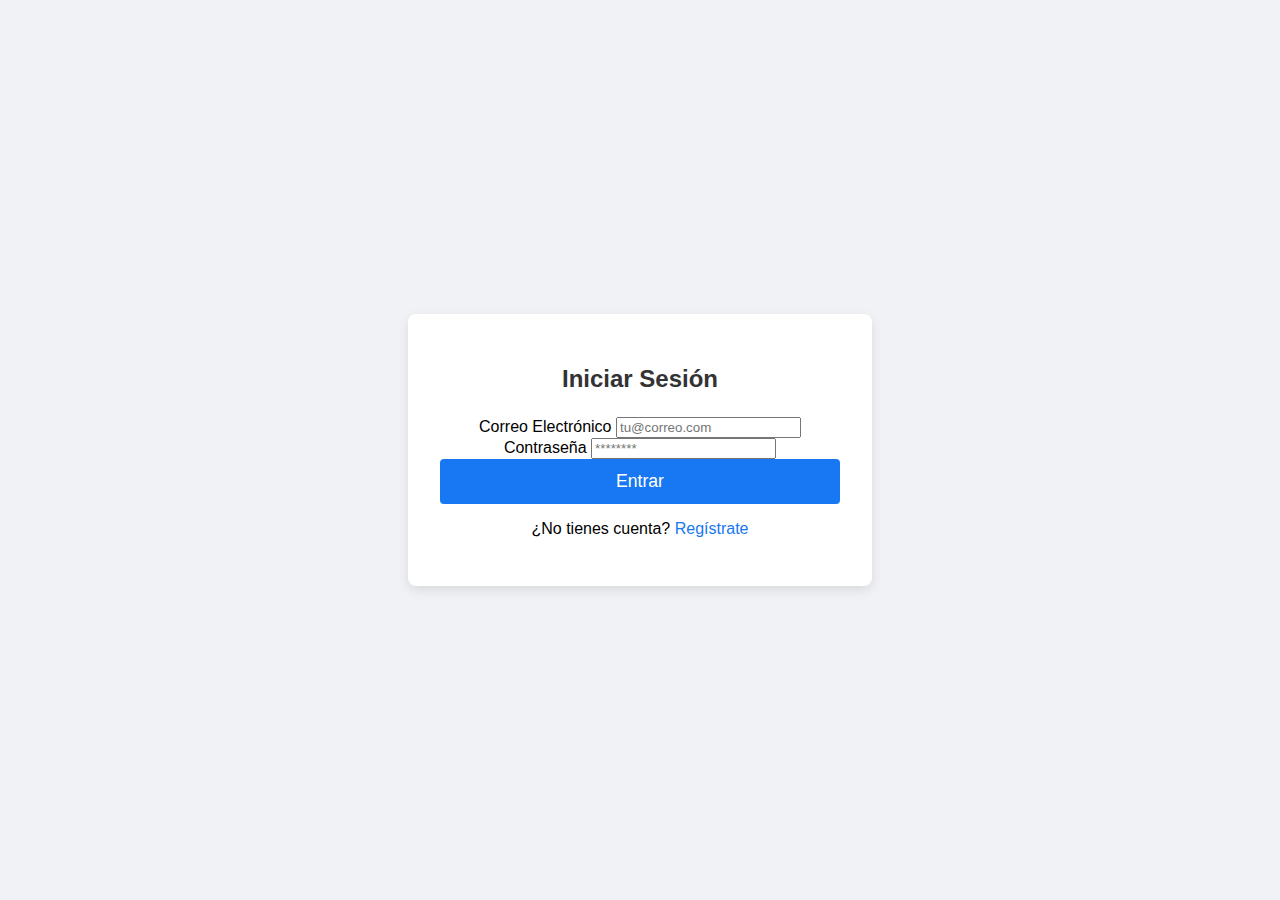
<file: index.html>
<!DOCTYPE html>
<html lang="es">

<head>
    <meta charset="UTF-8">
    <meta name="viewport" content="width=device-width, initial-scale=1.0">
    <title>Iniciar Sesión</title>
    <link rel="stylesheet" href="styles.css">
</head>



<body>
    <div class="login-container">
        <h2>Iniciar Sesión</h2>
        <form id="loginForm">
            <label for="email">Correo Electrónico</label>
            <input type="email" id="email" name="correo" required placeholder="tu@correo.com">

            <label for="password">Contraseña</label>
            <input type="password" id="password" name="password" required placeholder="********">

            <button type="submit">Entrar</button>
        </form>
        <p style="text-align: center; margin-top: 1rem;">
            ¿No tienes cuenta? <a href="registro.html" style="color: #1877f2; text-decoration: none;">Regístrate</a>
        </p>
    </div>
    <script src="apt.js"></script>
</body>

</html>
</file>
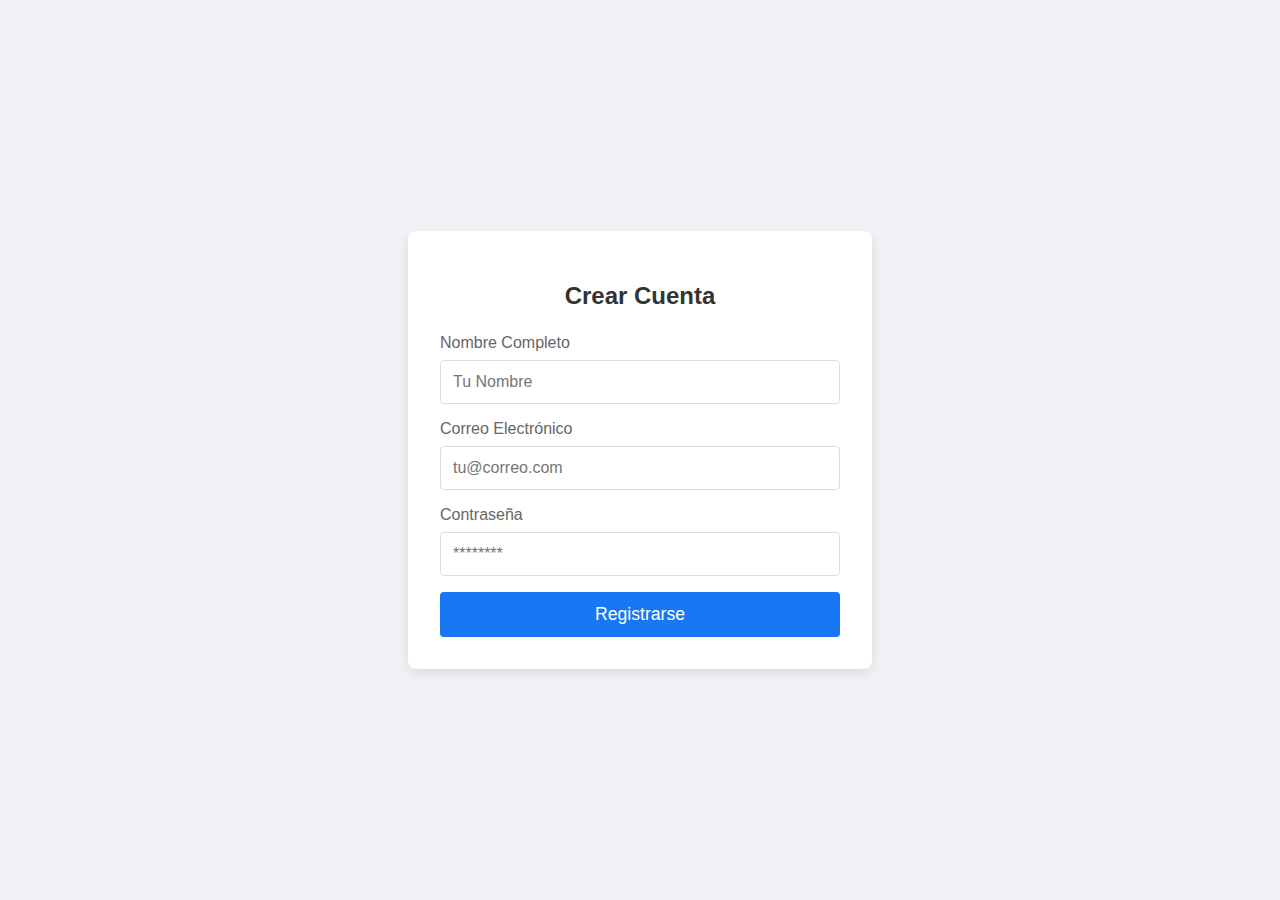
<file: registro.html>
<!DOCTYPE html>
<html lang="es">

<head>
    <meta charset="UTF-8">
    <meta name="viewport" content="width=device-width, initial-scale=1.0">
    <title>Registro</title>
    <link rel="stylesheet" href="styles.css">
</head>

<body>
    <div class="register-container">
        <h2>Crear Cuenta</h2>
        <form id="registerForm">
            <div class="input-group">
                <label for="name">Nombre Completo</label>
                <input type="text" id="name" name="nombre" required placeholder="Tu Nombre">
            </div>
            <div class="input-group">
                <label for="email">Correo Electrónico</label>
                <input type="email" id="email" name="correo" required placeholder="tu@correo.com">
            </div>
            <div class="input-group">
                <label for="password">Contraseña</label>
                <input type="password" id="password" name="password" required placeholder="********">
            </div>
            <button type="submit">Registrarse</button>
        </form>
    </div>
    <script src="apt.js"></script>
</body>

</html>
</file>
<file: styles.css>
body {
    font-family: 'Segoe UI', Tahoma, Geneva, Verdana, sans-serif;
    background-color: #f0f2f5;
    display: flex;
    justify-content: center;
    align-items: center;
    height: 100vh;
    margin: 0;
}

.login-container,
.register-container {
    background-color: white;
    padding: 2rem;
    border-radius: 8px;
    box-shadow: 0 4px 12px rgba(0, 0, 0, 0.1);
    width: 100%;
    max-width: 400px;
    text-align: center;
}

.login-container h2,
.register-container h2 {
    margin-bottom: 1.5rem;
    color: #333;
}

.input-group {
    margin-bottom: 1rem;
    text-align: left;
}

.input-group label {
    display: block;
    margin-bottom: 0.5rem;
    color: #666;
}

.input-group input {
    width: 100%;
    padding: 0.75rem;
    border: 1px solid #ddd;
    border-radius: 4px;
    box-sizing: border-box;
    /* Ensures padding doesn't affect width */
    font-size: 1rem;
}

.input-group input:focus {
    border-color: #1877f2;
    outline: none;
}

button {
    width: 100%;
    padding: 0.75rem;
    background-color: #1877f2;
    color: white;
    border: none;
    border-radius: 4px;
    font-size: 1.1rem;
    cursor: pointer;
    transition: background-color 0.2s;
}

button:hover {
    background-color: #166fe5;
}
</file>
